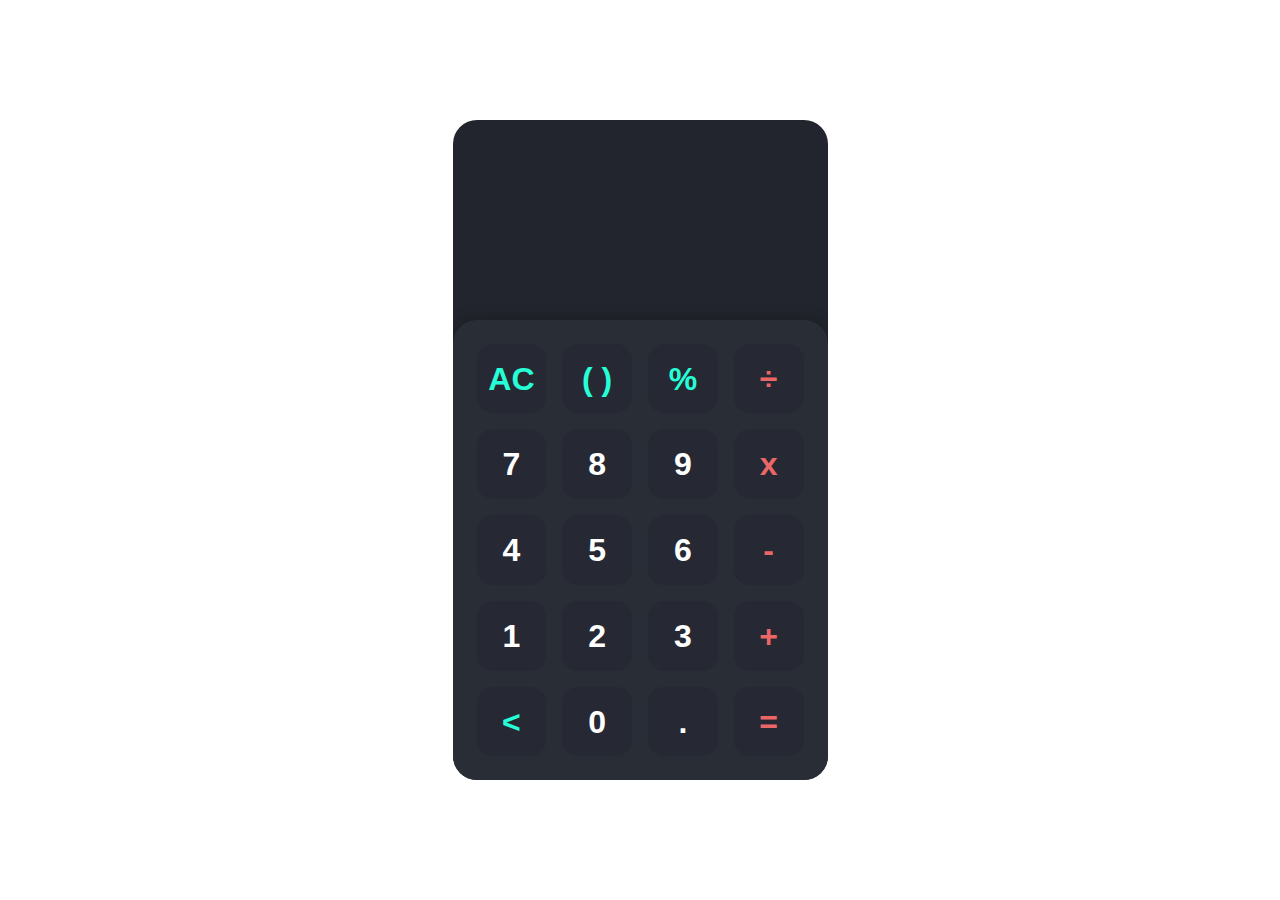
<file: calculator/index.html>
<!DOCTYPE html>
<html lang="en">

<head>
    <meta charset="UTF-8">
    <meta http-equiv="X-UA-Compatible" content="IE=edge">
    <meta name="viewport" content="width=device-width, initial-scale=1.0">
    <title>Calculator</title>
    <link rel="stylesheet" href="main.css" />
</head>

<body>

    <div class="app">

        <div class="calculator">

            <div class="display">
                <div class="content">
                    <div class="input"></div>
                    <div class="output"></div>
                </div>
            </div>

            <div class="keys">

                <div data-key="clear" class="key action">
                    <span>AC</span>
                </div>

                <div data-key="brackets" class="key action">
                    <span>( )</span>
                </div>

                <div data-key="%" class="key action">
                    <span>%</span>
                </div>

                <div data-key="/" class="key operator">
                    <span>÷</span>
                </div>

                <div data-key="7" class="key">
                    <span>7</span>
                </div>

                <div data-key="8" class="key">
                    <span>8</span>
                </div>

                <div data-key="9" class="key">
                    <span>9</span>
                </div>

                <div data-key="*" class="key operator">
                    <span>x</span>
                </div>

                <div data-key="4" class="key">
                    <span>4</span>
                </div>

                <div data-key="5" class="key">
                    <span>5</span>
                </div>

                <div data-key="6" class="key">
                    <span>6</span>
                </div>

                <div data-key="-" class="key operator">
                    <span>-</span>
                </div>

                <div data-key="1" class="key">
                    <span>1</span>
                </div>

                <div data-key="2" class="key">
                    <span>2</span>
                </div>

                <div data-key="3" class="key">
                    <span>3</span>
                </div>

                <div data-key="+" class="key operator">
                    <span>+</span>
                </div>

                <div data-key="backspace" class="key action">
                    <span>&lt;</span>
                </div>

                <div data-key="0" class="key">
                    <span>0</span>
                </div>

                <div data-key="." class="key">
                    <span>.</span>
                </div>

                <div data-key="=" class="key operator">
                    <span>=</span>
                </div>
            </div>

        </div>

    </div>

    <script src="index.js"></script>
</body>

</html>
</file>
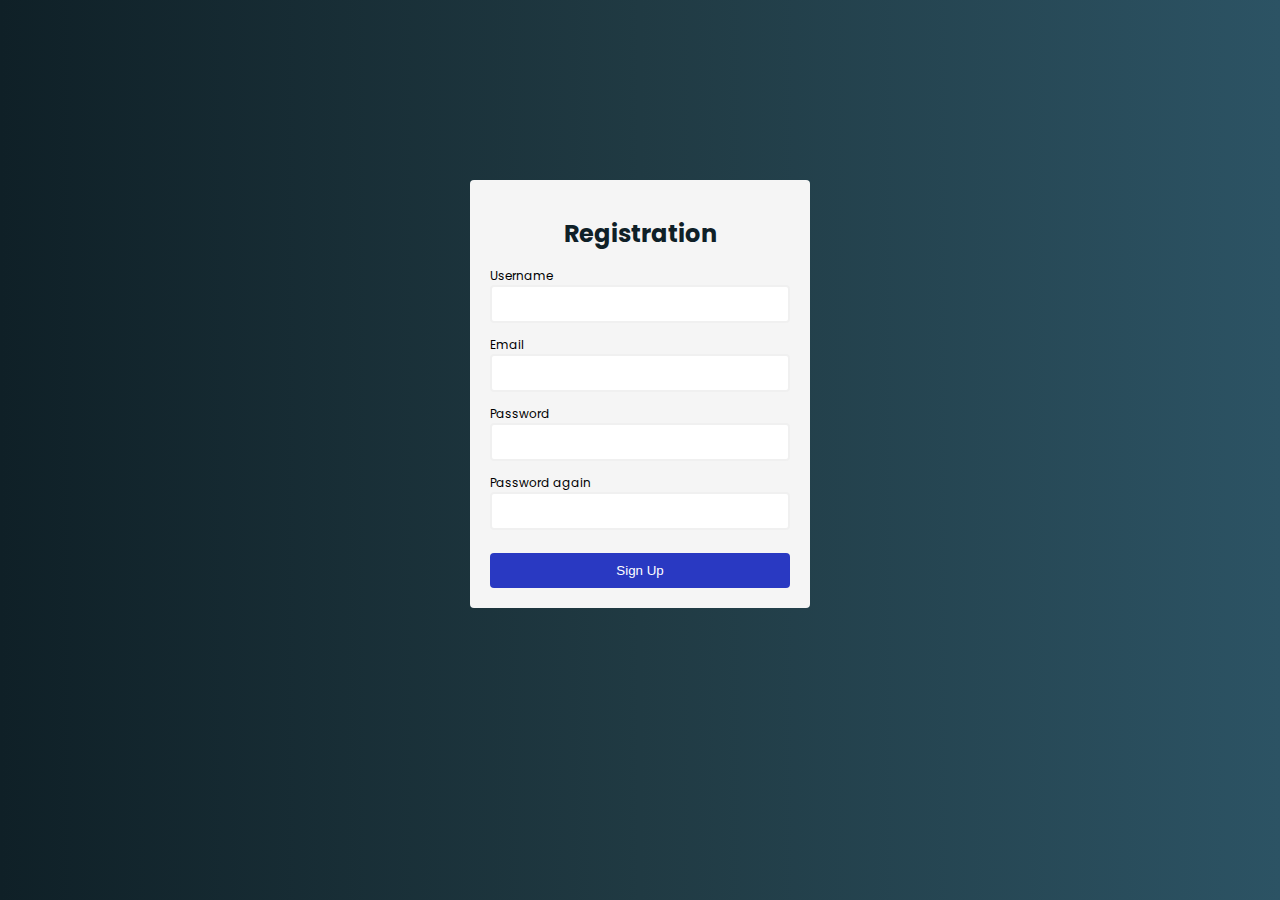
<file: form-validation/index.html>
<html lang="en">

<head>
    <meta charset="UTF-8">
    <meta http-equiv="X-UA-Compatible" content="IE=edge">
    <meta name="viewport" content="width=device-width, initial-scale=1.0">
    <title>Form Validation</title>
    <link rel="preconnect" href="https://fonts.googleapis.com">
    <link rel="preconnect" href="https://fonts.gstatic.com" crossorigin>
    <link href="https://fonts.googleapis.com/css2?family=Poppins:wght@400;700&display=swap" rel="stylesheet">
    <link rel="stylesheet" href="./style.css">
    <script defer src="./index.js"></script>
</head>

<body>
    <div class="container">
        <form id="form" action="/">
            <h1>Registration</h1>
            <div class="input-control">
                <label for="username">Username</label>
                <input id="username" name="username" type="text">
                <div class="error"></div>
            </div>
            <div class="input-control">
                <label for="email">Email</label>
                <input id="email" name="email" type="email">
                <div class="error"></div>
            </div>
            <div class="input-control">
                <label for="password">Password</label>
                <input id="password" name="password" type="password">
                <div class="error"></div>
            </div>
            <div class="input-control">
                <label for="confirm-password">Password again</label>
                <input id="confirm-password" name="confirm-password" type="password">
                <div class="error"></div>
            </div>
            <button type="submit">Sign Up</button>
        </form>
    </div>
</body>

</html>
</file>
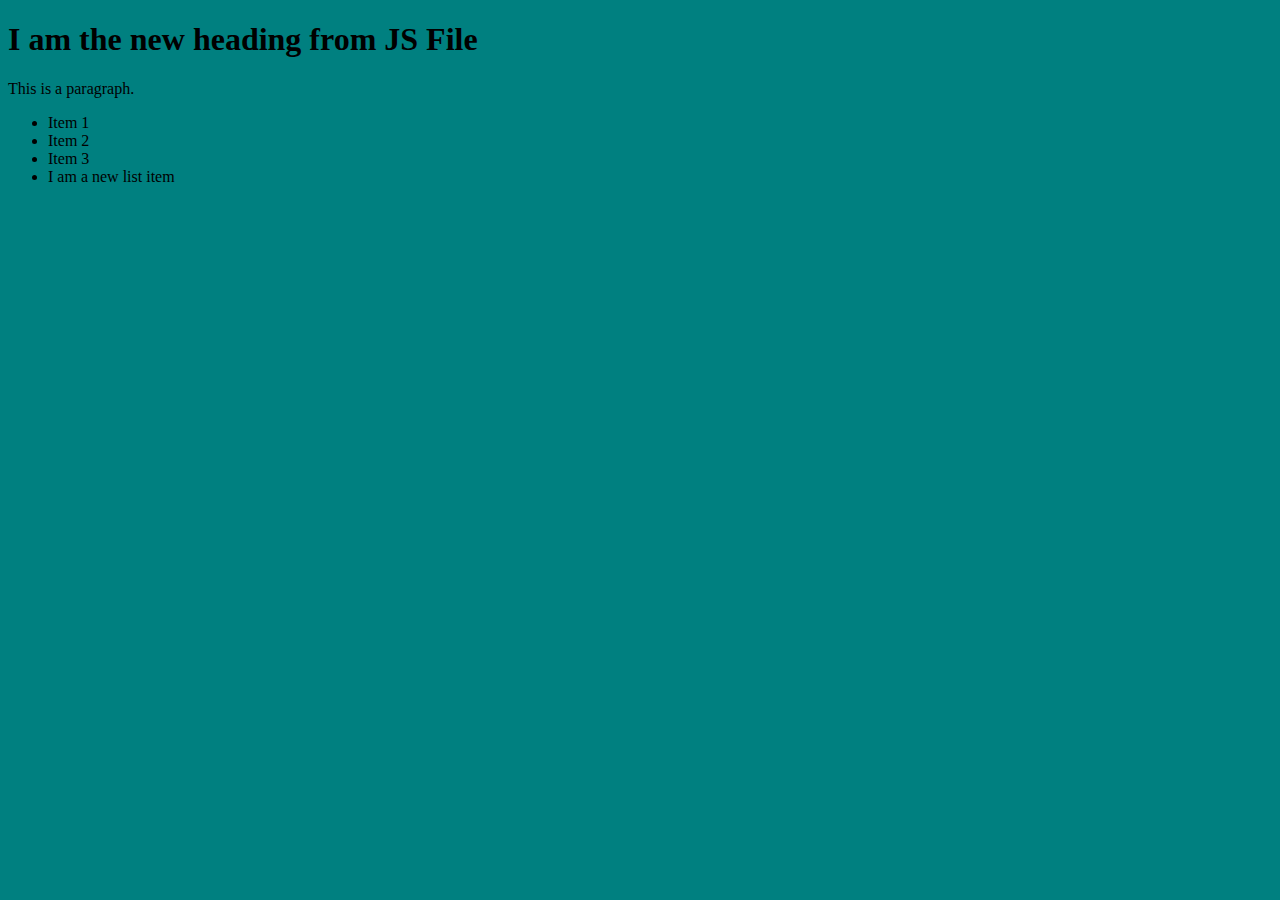
<file: js-dom/index.html>
<!DOCTYPE html>
<html lang="en">

<head>
    <meta charset="UTF-8">
    <meta name="viewport" content="width=device-width, initial-scale=1.0">
    <title>JS DOM</title>
</head>

<body>
    <h1>Hello, DOM!</h1>
    <p>This is a paragraph.</p>
    <ul>
        <li>Item 1</li>
        <li>Item 2</li>
        <li>Item 3</li>
    </ul>
    <script src="dom.js"></script>
</body>

</html>
</file>
<file: calculator/main.css>
* {
    margin: 0;
    padding: 0;
    box-sizing: border-box;
    font-family: sans-serif;
}

.app {
    display: flex;
    justify-content: center;
    align-items: center;
    height: 100vh;
}

.calculator {
    background-color: #22252D;
    width: 100%;
    max-width: 375px;
    min-height: 640px;
    display: flex;
    flex-direction: column;
    border-radius: 1.5rem;
    overflow: hidden;
}

.display {
    min-height: 200px;
    padding: 1.5rem;
    display: flex;
    justify-content: flex-end;
    align-items: flex-end;
    color: white;
    text-align: right;
    flex: 1 1 0%;
}

.display .content {
    display: flex;
    flex-direction: column;
    justify-content: flex-end;
    width: 100%;
    max-width: 100%;
    overflow: auto;
}

.display .input {
    width: 100%;
    font-size: 1.25rem;
    margin-bottom: 0.5rem;
}

.display .output {
    font-size: 3rem;
    font-weight: 700;
    width: 100%;
    white-space: nowrap;
}

.display .operator {
    color: #EB6666;
}

.display .brackets,
.display .percent {
    color: #26FED7;
}

.keys {
    background-color: #292D36;
    padding: 1.5rem;
    border-radius: 1.5rem 1.5rem 0 0;
    display: grid;
    grid-template-columns: repeat(4, 1fr);
    grid-template-rows: repeat(5, 1fr);
    grid-gap: 1rem;
    box-shadow: 0px -2px 16px rgba(0, 0, 0, 0.2);
}

.keys .key {
    position: relative;
    cursor: pointer;

    display: block;
    height: 0;
    padding-top: 100%;
    background-color: #262933;
    border-radius: 1rem;
    transition: 0.2s;
    user-select: none;
}

.keys .key span {
    position: absolute;
    top: 50%;
    left: 50%;
    transform: translate(-50%, -50%);

    font-size: 2rem;
    font-weight: 700;
    color: #FFF;
}

.keys .key:hover {
    box-shadow: inset 0px 0px 8px rgba(0, 0, 0, 0.2);
}

.keys .key.operator span {
    color: #EB6666;
}

.keys .key.action span {
    color: #26FED7;
}
</file>
<file: form-validation/style.css>
body {
    background: linear-gradient(to right, #0f2027, #203a43, #2c5364);
    font-family: 'Poppins', sans-serif;
}

#form {
    width: 300px;
    margin: 20vh auto 0 auto;
    padding: 20px;
    background-color: whitesmoke;
    border-radius: 4px;
    font-size: 12px;
}

#form h1 {
    color: #0f2027;
    text-align: center;
}

#form button {
    padding: 10px;
    margin-top: 10px;
    width: 100%;
    color: white;
    background-color: rgb(41, 57, 194);
    border: none;
    border-radius: 4px;
}

.input-control {
    display: flex;
    flex-direction: column;
}

.input-control input {
    border: 2px solid #f0f0f0;
    border-radius: 4px;
    display: block;
    font-size: 12px;
    padding: 10px;
    width: 100%;
}

.input-control input:focus {
    outline: 0;
}

.input-control.success input {
    border-color: #09c372;
}

.input-control.error input {
    border-color: #ff3860;
}

.input-control .error {
    color: #ff3860;
    font-size: 9px;
    height: 13px;
}
</file>
